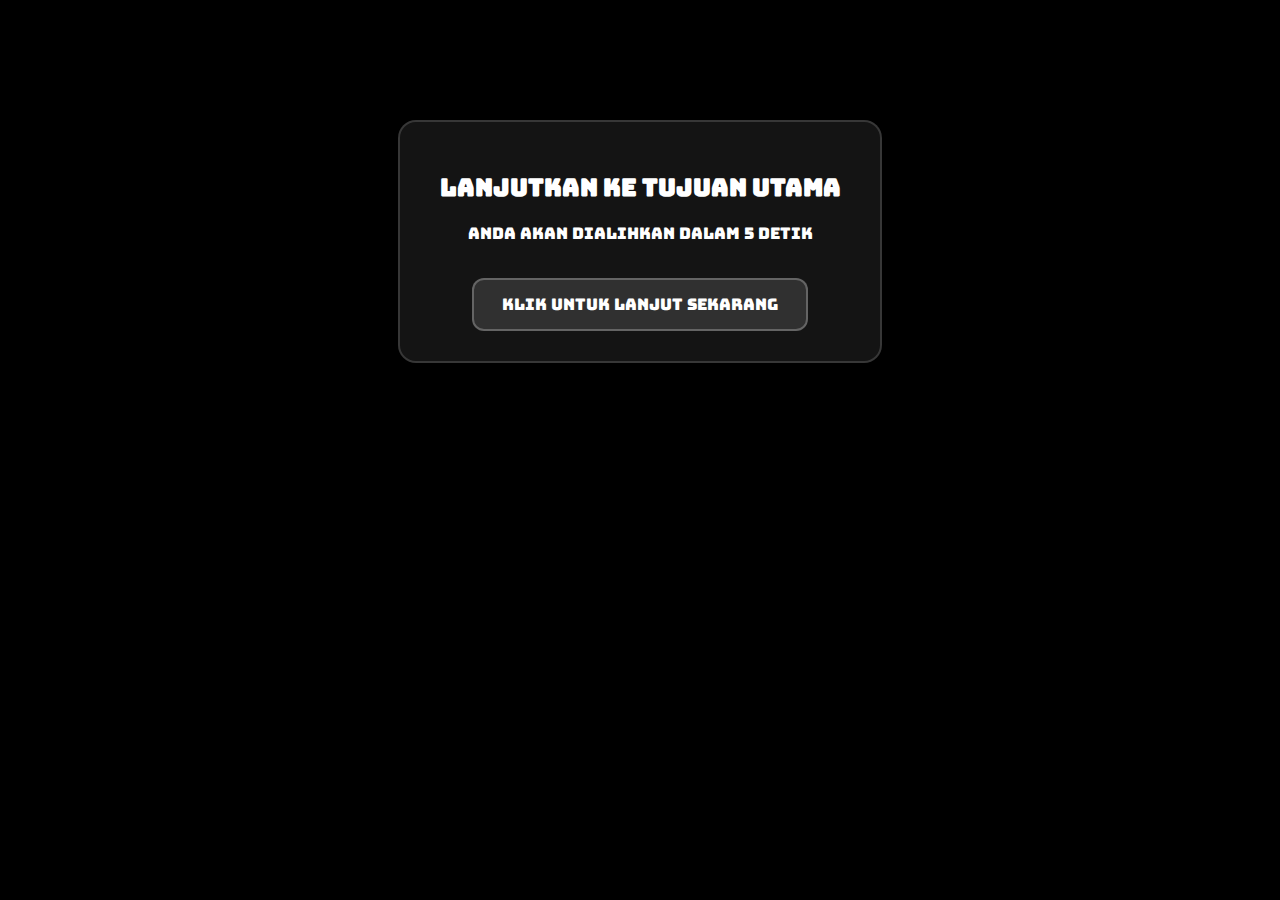
<file: redirect/index.html>
<!DOCTYPE html>
<html lang="id">
<head>
<meta charset="UTF-8">
<meta name="viewport" content="width=device-width, initial-scale=1.0">
<title>Mengalihkan...</title>

<link href="https://fonts.googleapis.com/css2?family=Bungee&display=swap" rel="stylesheet">

<style>
    body {
        margin: 0;
        background: #000000;
        font-family: 'Bungee', sans-serif;
        color: #fff;
        text-align: center;
        padding-top: 120px;
    }
    .box {
        background: rgba(255, 255, 255, 0.08);
        padding: 30px;
        width: 90%;
        max-width: 420px;
        margin: auto;
        border-radius: 18px;
        border: 2px solid rgba(255, 255, 255, 0.15);
    }
    .btn {
        display: inline-block;
        background: rgba(255, 255, 255, 0.12);
        padding: 14px 28px;
        margin-top: 18px;
        color: white;
        text-decoration: none;
        border-radius: 12px;
        border: 2px solid rgba(255, 255, 255, 0.25);
        transition: 0.2s;
    }
    .btn:hover {
        background: rgba(255, 255, 255, 0.22);
        transform: scale(1.05);
    }
</style>

<script>
    const params = new URLSearchParams(window.location.search);
    const targetURL = params.get("u") || "https://cdn.faanrky.my.id"; 
    let timer = Number(params.get("t")) || 5;

    if (timer < 1) timer = 1;

    function countdown() {
        document.getElementById("counter").textContent = timer;

        if (timer <= 0) {
            window.location.href = targetURL;
        } else {
            timer--;
            setTimeout(countdown, 1000);
        }
    }

    window.onload = () => {
        document.getElementById("btn").href = targetURL;
        countdown();
    };
</script>

</head>
<body>

<div class="box">
    <h2>Lanjutkan ke tujuan utama</h2>
    <p>Anda akan dialihkan dalam <span id="counter"></span> detik</p>

    <a id="btn" class="btn" href="#">Klik untuk lanjut sekarang</a>
</div>

</body>
</html>
</file>
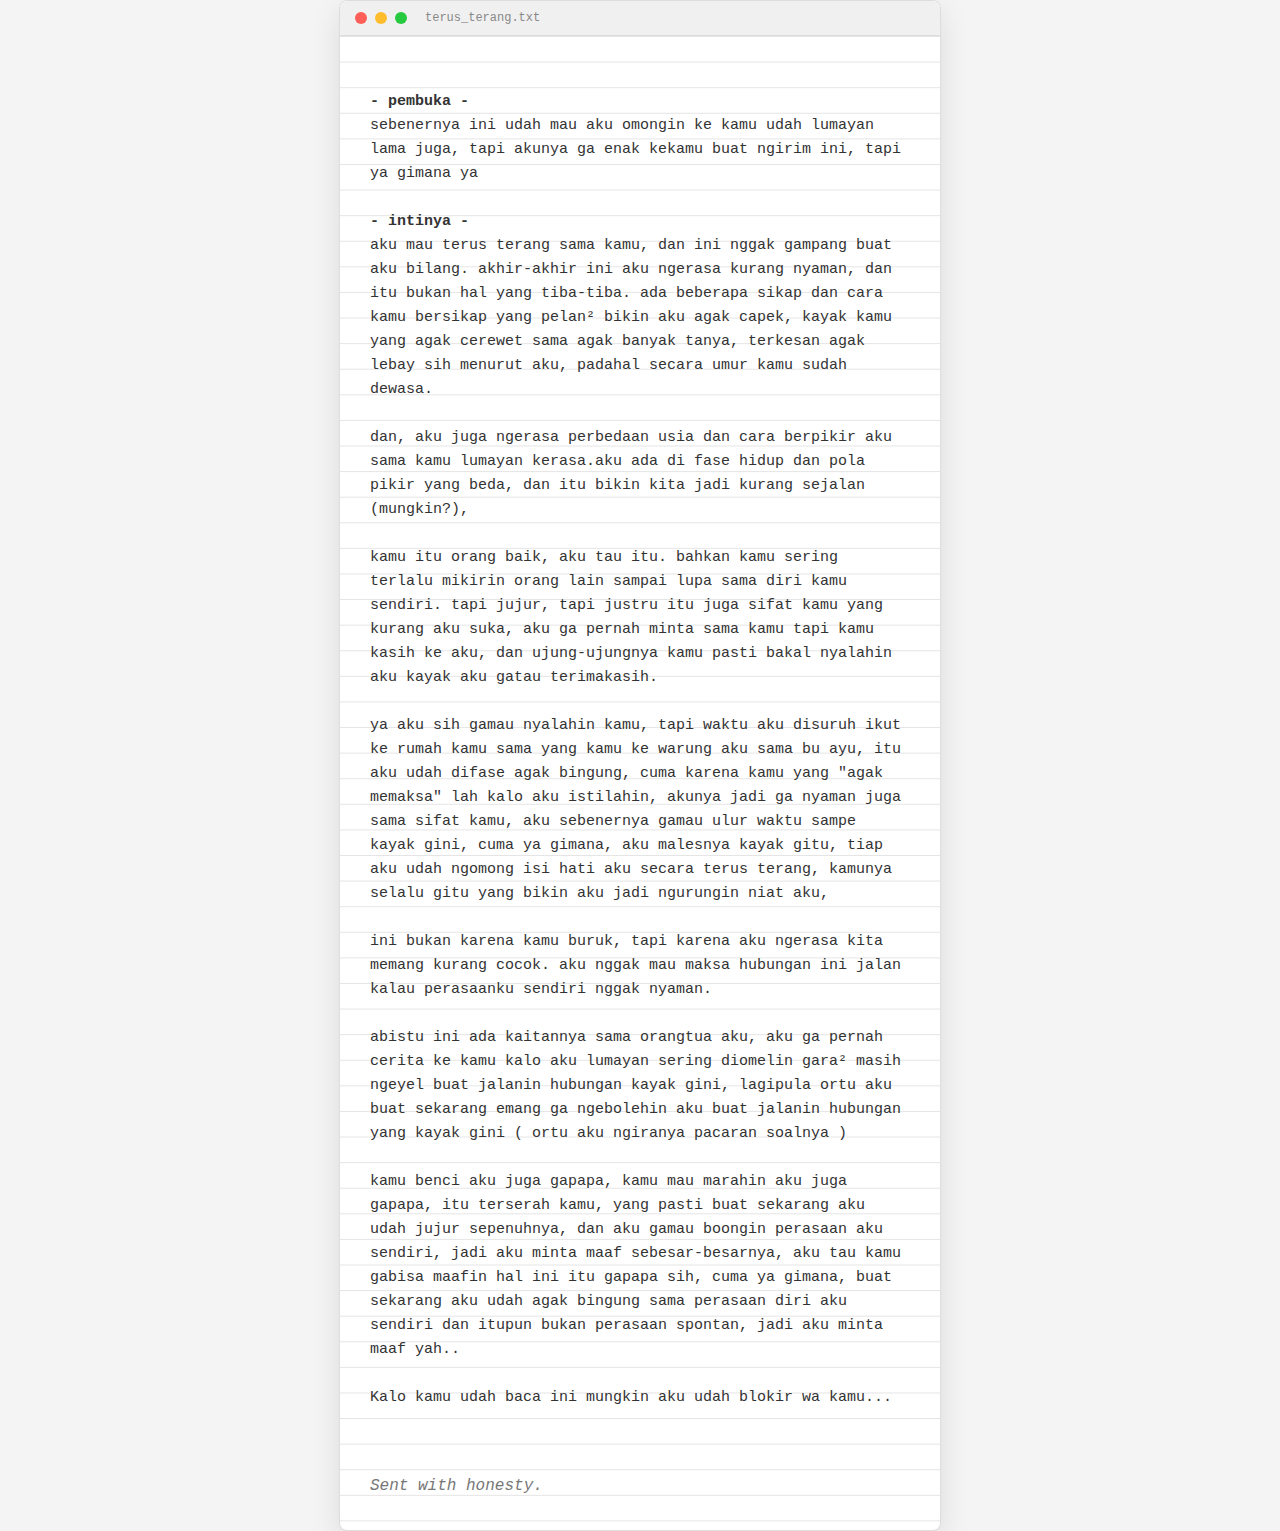
<file: yah/index.html>
<!DOCTYPE html>
<html lang="id">
<head>
    <meta charset="UTF-8">
    <meta name="viewport" content="width=device-width, initial-scale=1.0">
    <title>Untuk Kamu</title>
    <style>
        body {
            background-color: #f4f4f4;
            display: flex;
            justify-content: center;
            align-items: center;
            min-height: 100vh;
            margin: 0;
            font-family: 'Courier New', Courier, monospace;
        }

        .notepad {
            width: 90%;
            max-width: 600px;
            background-color: #fff;
            box-shadow: 0 10px 30px rgba(0,0,0,0.1);
            border-radius: 8px;
            overflow: hidden;
            border: 1px solid #ddd;
        }

        .notepad-header {
            background-color: #f0f0f0;
            padding: 10px 15px;
            border-bottom: 1px solid #ddd;
            display: flex;
            align-items: center;
            gap: 8px;
        }

        .dot {
            width: 12px;
            height: 12px;
            border-radius: 50%;
        }

        .red { background-color: #ff5f56; }
        .yellow { background-color: #ffbd2e; }
        .green { background-color: #27c93f; }

        .notepad-content {
            padding: 30px;
            line-height: 1.6;
            color: #333;
            background-image: linear-gradient(#e5e5e5 1px, transparent 1px);
            background-size: 100% 1.6em;
            position: relative;
        }

        .text-body {
            margin: 0;
            white-space: pre-wrap; /* Menjaga spasi dan baris baru */
            font-size: 15px;
        }

        .signature {
            margin-top: 40px;
            font-style: italic;
            color: #777;
        }

        /* Responsive adjustment */
        @media (max-width: 480px) {
            .notepad-content {
                padding: 20px;
                font-size: 14px;
            }
        }
    </style>
</head>
<body>

<div class="notepad">
    <div class="notepad-header">
        <div class="dot red"></div>
        <div class="dot yellow"></div>
        <div class="dot green"></div>
        <span style="margin-left: 10px; font-size: 12px; color: #888;">terus_terang.txt</span>
    </div>
    <div class="notepad-content">
        <div class="text-body">
<b>- pembuka -</b>
sebenernya ini udah mau aku omongin ke kamu udah lumayan lama juga, tapi akunya ga enak kekamu buat ngirim ini, tapi ya gimana ya

<b>- intinya -</b>
aku mau terus terang sama kamu, dan ini nggak gampang buat aku bilang. akhir-akhir ini aku ngerasa kurang nyaman, dan itu bukan hal yang tiba-tiba. ada beberapa sikap dan cara kamu bersikap yang pelan² bikin aku agak capek, kayak kamu yang agak cerewet sama agak banyak tanya, terkesan agak lebay sih menurut aku, padahal secara umur kamu sudah dewasa.

dan, aku juga ngerasa perbedaan usia dan cara berpikir aku sama kamu lumayan kerasa.aku ada di fase hidup dan pola pikir yang beda, dan itu bikin kita jadi kurang sejalan (mungkin?),

kamu itu orang baik, aku tau itu. bahkan kamu sering terlalu mikirin orang lain sampai lupa sama diri kamu sendiri. tapi jujur, tapi justru itu juga sifat kamu yang kurang aku suka, aku ga pernah minta sama kamu tapi kamu kasih ke aku, dan ujung-ujungnya kamu pasti bakal nyalahin aku kayak aku gatau terimakasih.

ya aku sih gamau nyalahin kamu, tapi waktu aku disuruh ikut ke rumah kamu sama yang kamu ke warung aku sama bu ayu, itu aku udah difase agak bingung, cuma karena kamu yang "agak memaksa" lah kalo aku istilahin, akunya jadi ga nyaman juga sama sifat kamu, aku sebenernya gamau ulur waktu sampe kayak gini, cuma ya gimana, aku malesnya kayak gitu, tiap aku udah ngomong isi hati aku secara terus terang, kamunya selalu gitu yang bikin aku jadi ngurungin niat aku,

ini bukan karena kamu buruk, tapi karena aku ngerasa kita memang kurang cocok. aku nggak mau maksa hubungan ini jalan kalau perasaanku sendiri nggak nyaman.

abistu ini ada kaitannya sama orangtua aku, aku ga pernah cerita ke kamu kalo aku lumayan sering diomelin gara² masih ngeyel buat jalanin hubungan kayak gini, lagipula ortu aku buat sekarang emang ga ngebolehin aku buat jalanin hubungan yang kayak gini ( ortu aku ngiranya pacaran soalnya )

kamu benci aku juga gapapa, kamu mau marahin aku juga gapapa, itu terserah kamu, yang pasti buat sekarang aku udah jujur sepenuhnya, dan aku gamau boongin perasaan aku sendiri, jadi aku minta maaf sebesar-besarnya, aku tau kamu gabisa maafin hal ini itu gapapa sih, cuma ya gimana, buat sekarang aku udah agak bingung sama perasaan diri aku sendiri dan itupun bukan perasaan spontan, jadi aku minta maaf yah..

Kalo kamu udah baca ini mungkin aku udah blokir wa kamu...
        </div>
        <div class="signature">
            Sent with honesty.
        </div>
    </div>
</div>

</body>
  </html>
</file>
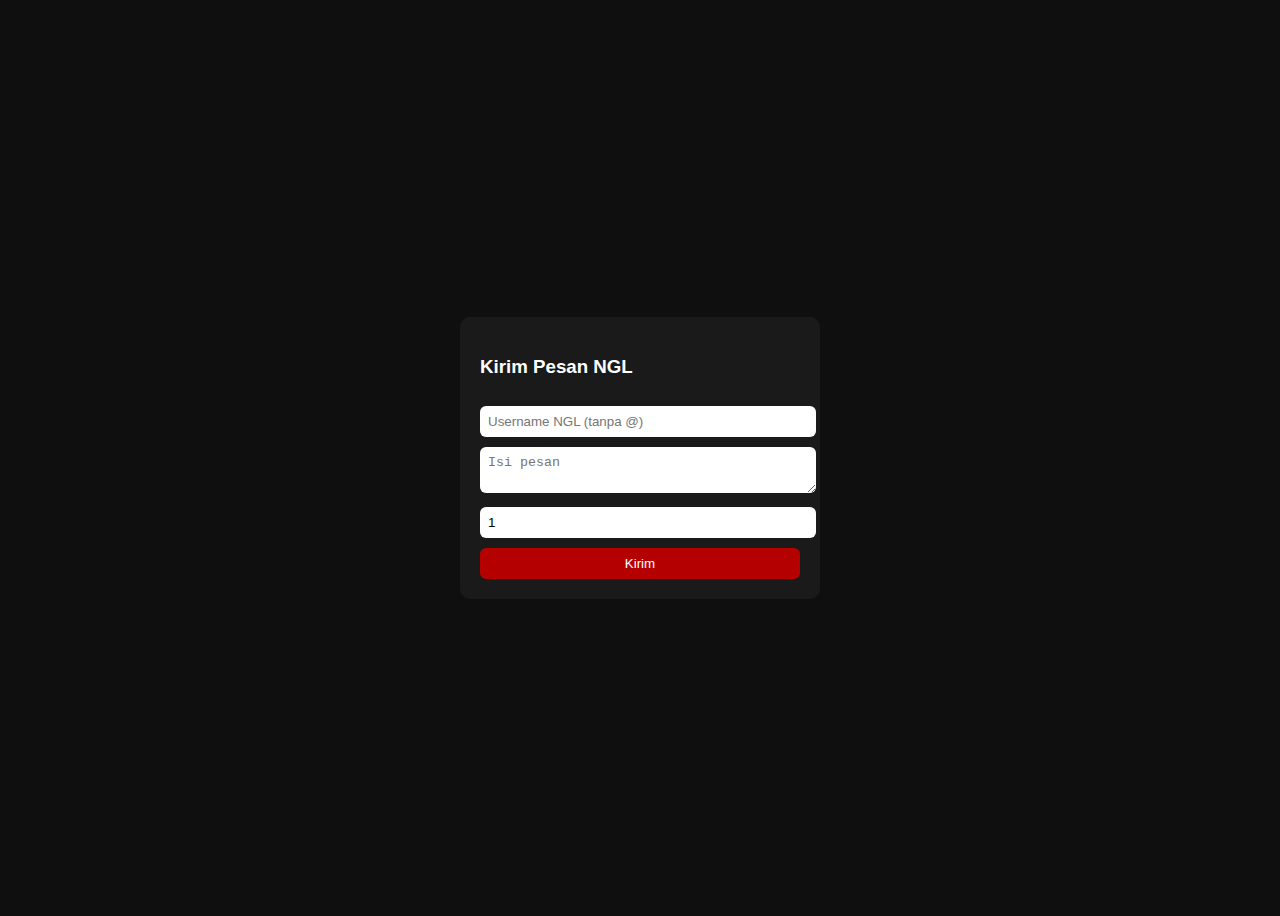
<file: redirect/ngl/index.html>
<!DOCTYPE html>
<html lang="id">
<head>
  <meta charset="UTF-8">
  <title>NGL Sender</title>
  <style>
    body {
      background: #0f0f0f;
      color: #fff;
      font-family: Arial, sans-serif;
      display: flex;
      justify-content: center;
      align-items: center;
      height: 100vh;
    }
    .box {
      background: #1a1a1a;
      padding: 20px;
      border-radius: 10px;
      width: 320px;
    }
    input, textarea, button {
      width: 100%;
      margin-top: 10px;
      padding: 8px;
      border-radius: 6px;
      border: none;
    }
    button {
      background: #b50000;
      color: white;
      cursor: pointer;
    }
    button:hover {
      background: #d10000;
    }
    small {
      color: #aaa;
    }
  </style>
</head>
<body>

<div class="box">
  <h3>Kirim Pesan NGL</h3>

  <input type="text" id="username" placeholder="Username NGL (tanpa @)">
  <textarea id="message" placeholder="Isi pesan"></textarea>
  <input type="number" id="count" placeholder="Jumlah kirim" value="1" min="1">

  <button onclick="sendNGL()">Kirim</button>
  <small id="status"></small>
</div>

<script>
async function sendNGL() {
  const username = document.getElementById("username").value.trim();
  const message  = document.getElementById("message").value.trim();
  const count    = parseInt(document.getElementById("count").value);

  if (!username || !message || count < 1) {
    alert("Lengkapi semua field!");
    return;
  }

  document.getElementById("status").innerText = "Mengirim...";

  for (let i = 1; i <= count; i++) {
    try {
      await fetch("https://ngl.link/api/submit", {
        method: "POST",
        headers: {
          "Content-Type": "application/json"
        },
        body: JSON.stringify({
          username: username,
          question: message,
          deviceId: crypto.randomUUID(),
          gameSlug: "",
          referrer: ""
        })
      });

      document.getElementById("status").innerText =
        `Terkirim ${i}/${count}`;

      // delay biar ga langsung keblok
      await new Promise(r => setTimeout(r, 800));

    } catch (err) {
      document.getElementById("status").innerText =
        "Gagal di pengiriman ke-" + i;
      break;
    }
  }
}
</script>

</body>
</html>
</file>
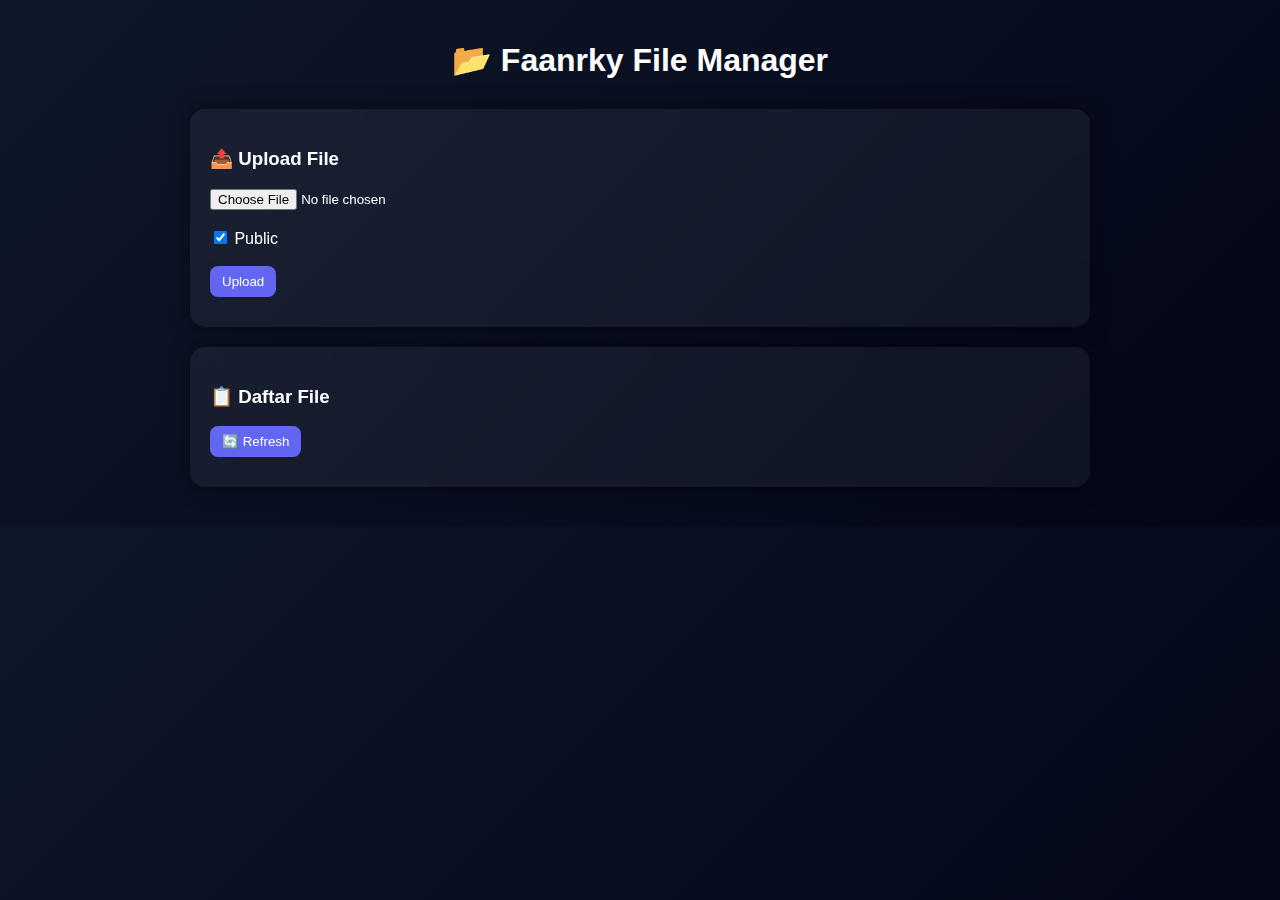
<file: redirect/dongtub.html>
<!DOCTYPE html>
<html lang="id">
<head>
<meta charset="UTF-8">
<title>Faanrky File Manager</title>
<meta name="viewport" content="width=device-width, initial-scale=1.0">

<style>
body {
  margin: 0;
  font-family: 'Segoe UI', sans-serif;
  background: linear-gradient(135deg, #0f172a, #020617);
  color: white;
}

.container {
  max-width: 900px;
  margin: auto;
  padding: 20px;
}

h1 {
  text-align: center;
  margin-bottom: 30px;
}

.card {
  background: rgba(255,255,255,0.05);
  backdrop-filter: blur(10px);
  padding: 20px;
  border-radius: 15px;
  margin-bottom: 20px;
  box-shadow: 0 0 20px rgba(0,0,0,0.5);
}

button {
  background: #6366f1;
  border: none;
  color: white;
  padding: 8px 12px;
  border-radius: 8px;
  cursor: pointer;
}

button:hover {
  background: #4f46e5;
}

.file {
  border-bottom: 1px solid rgba(255,255,255,0.1);
  padding: 10px 0;
}

.actions button {
  margin-right: 5px;
}

.status {
  margin-top: 10px;
  font-size: 14px;
  color: #38bdf8;
}

.error {
  color: #f87171;
}
</style>
</head>

<body>
<div class="container">

<h1>📂 Faanrky File Manager</h1>

<div class="card">
  <h3>📤 Upload File</h3>
  <input type="file" id="fileInput"><br><br>

  <label>
    <input type="checkbox" id="isPublic" checked> Public
  </label><br><br>

  <button onclick="upload()">Upload</button>
  <div class="status" id="uploadStatus"></div>
</div>

<div class="card">
  <h3>📋 Daftar File</h3>
  <button onclick="loadFiles()">🔄 Refresh</button>
  <div id="fileList"></div>
  <div class="status" id="listStatus"></div>
</div>

</div>

<script>
const API_KEY = "dtdb_4f57d86f08947f0e95d63adc43fd4425c1644e379cf88869c6dbde53f10ae6c5";
  
function setStatus(id, text, isError=false) {
  const el = document.getElementById(id);
  el.innerText = text;
  el.className = "status " + (isError ? "error" : "");
}

function upload() {
  const fileInput = document.getElementById("fileInput");
  const isPublic = document.getElementById("isPublic").checked;

  if (!fileInput.files[0]) {
    return setStatus("uploadStatus", "Pilih file dulu!", true);
  }

  const form = new FormData();
  form.append("file", fileInput.files[0]);
  form.append("public", isPublic ? "true" : "false");

  setStatus("uploadStatus", "Uploading...");

  fetch("https://dongtube.my.id/api/upload", {
    method: "POST",
    headers: { "X-API-Key": API_KEY },
    body: form
  })
  .then(res => res.json())
  .then(data => {
    setStatus("uploadStatus", "✅ Upload berhasil!");
    loadFiles();
    console.log(data);
  })
  .catch(err => {
    setStatus("uploadStatus", "❌ Upload gagal", true);
    console.error(err);
  });
}

function loadFiles() {
  setStatus("listStatus", "Loading...");

  fetch("https://dongtube.my.id/api/files", {
    headers: { "X-API-Key": API_KEY }
  })
  .then(res => res.json())
  .then(files => {
    const list = document.getElementById("fileList");
    list.innerHTML = "";

    if (!Array.isArray(files)) {
      setStatus("listStatus", "❌ Response bukan array", true);
      console.log(files);
      return;
    }

    if (files.length === 0) {
      setStatus("listStatus", "Belum ada file");
      return;
    }

    files.forEach(file => {
      const div = document.createElement("div");
      div.className = "file";

      div.innerHTML = `
        <b>${file.name || "No Name"}</b><br>
        ID: ${file.id}<br>
        <div class="actions">
          <button onclick="copyLink('${file.url}')">🔗 Copy</button>
          <button onclick="deleteFile('${file.id}')">🗑️ Delete</button>
        </div>
      `;

      list.appendChild(div);
    });

    setStatus("listStatus", "✅ Loaded");
  })
  .catch(err => {
    setStatus("listStatus", "❌ Gagal load list", true);
    console.error(err);
  });
}

function
</file>
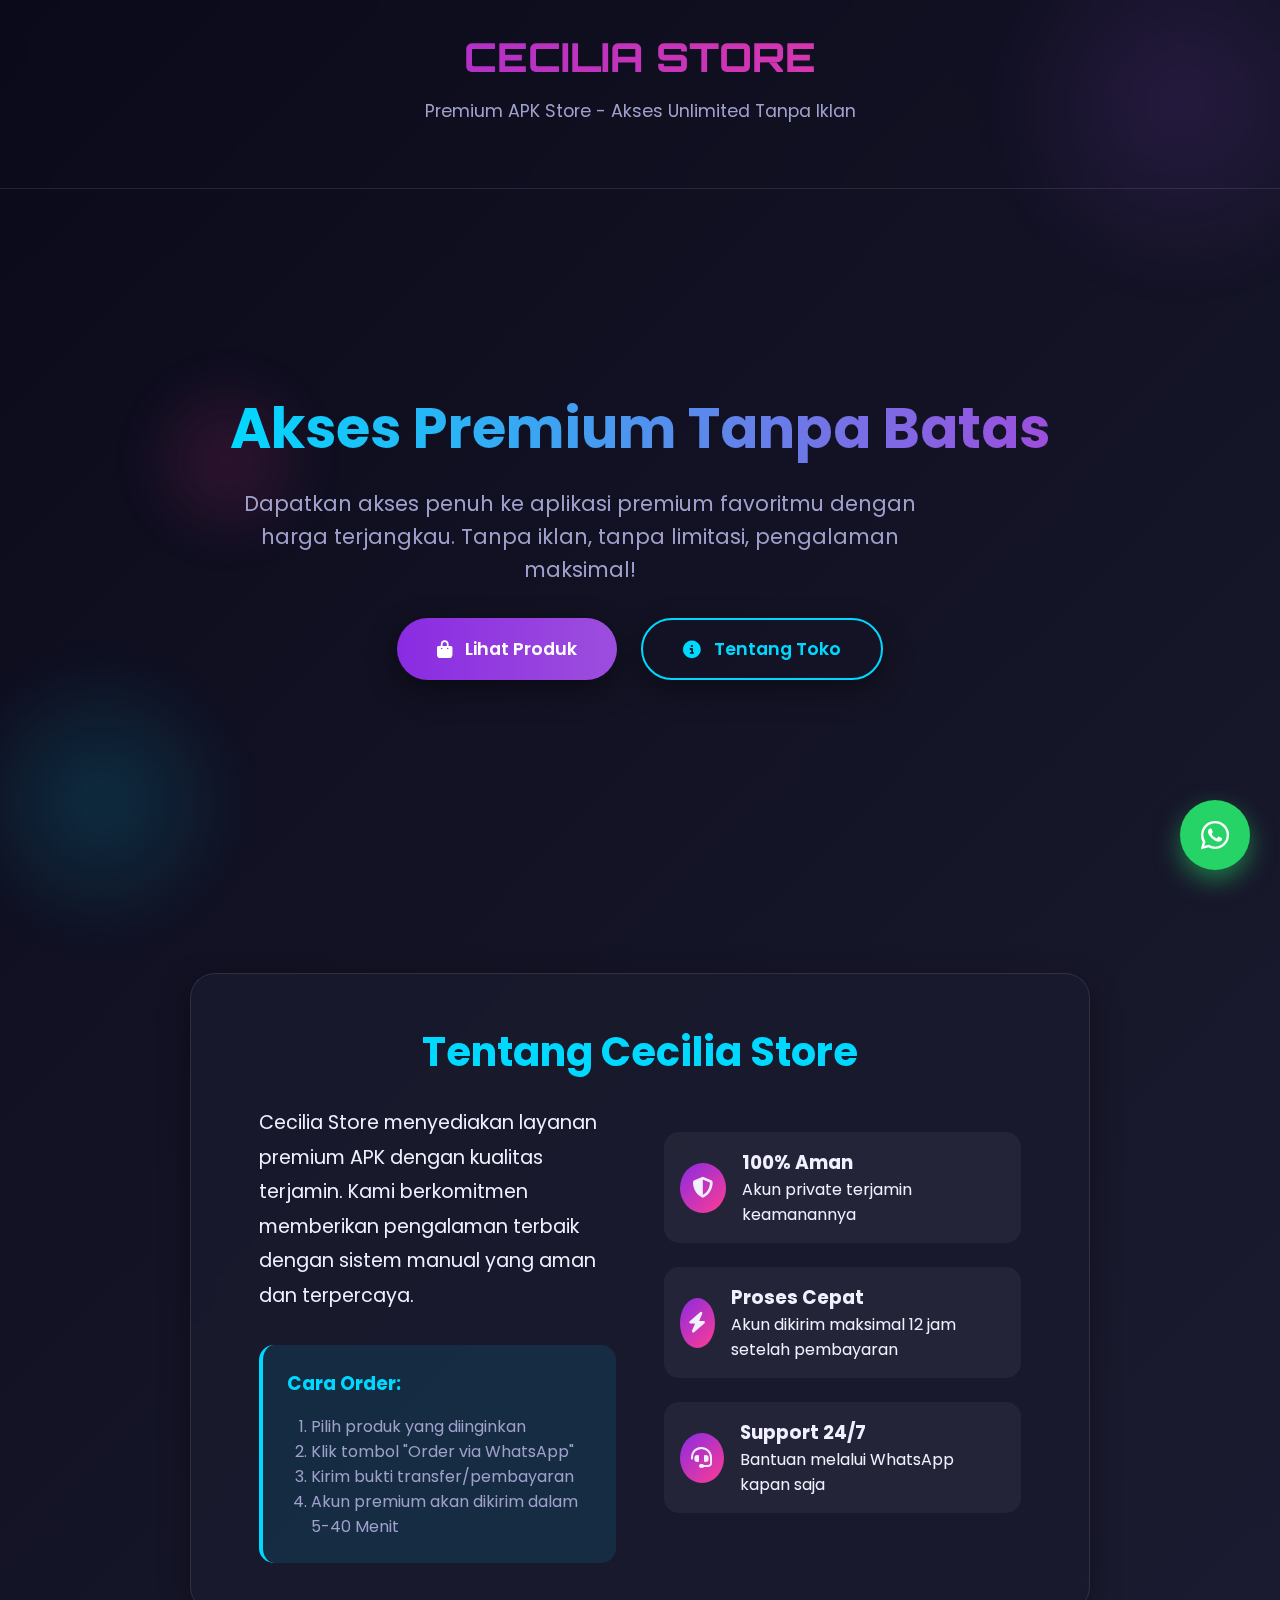
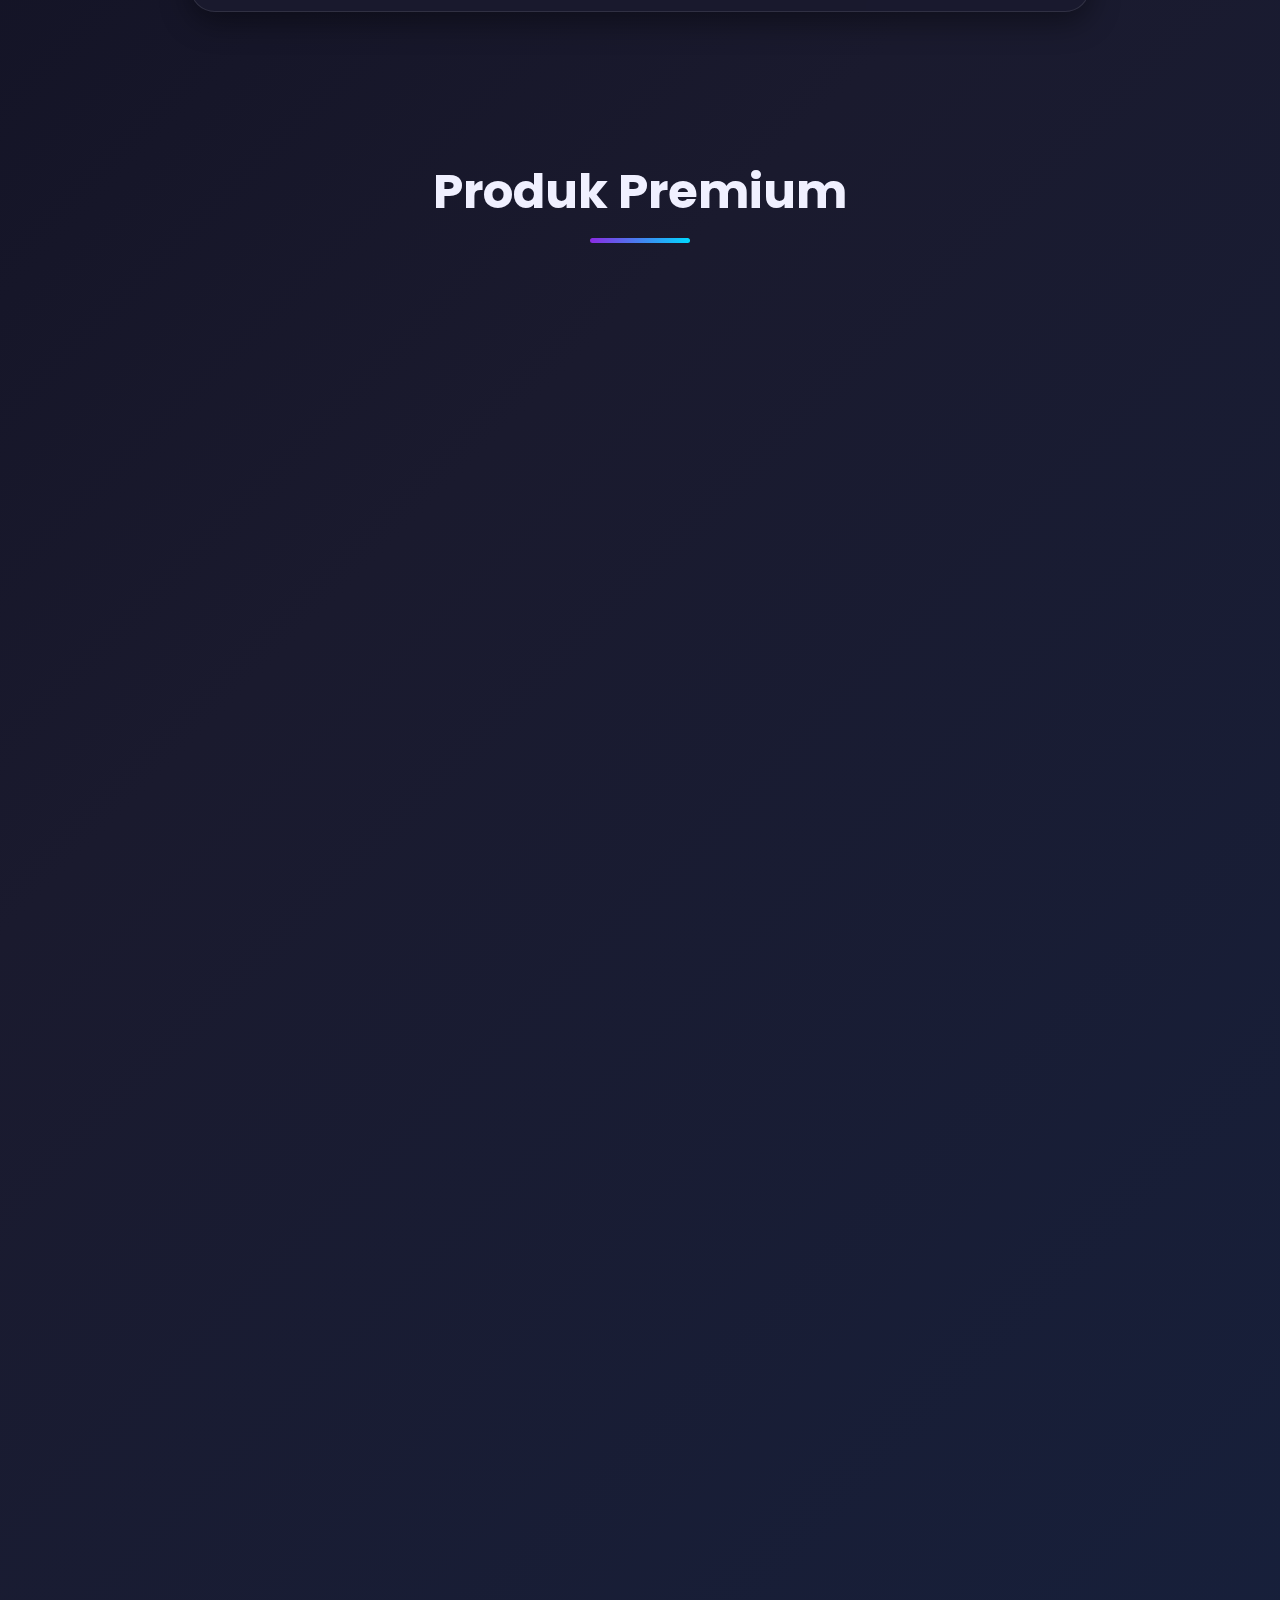
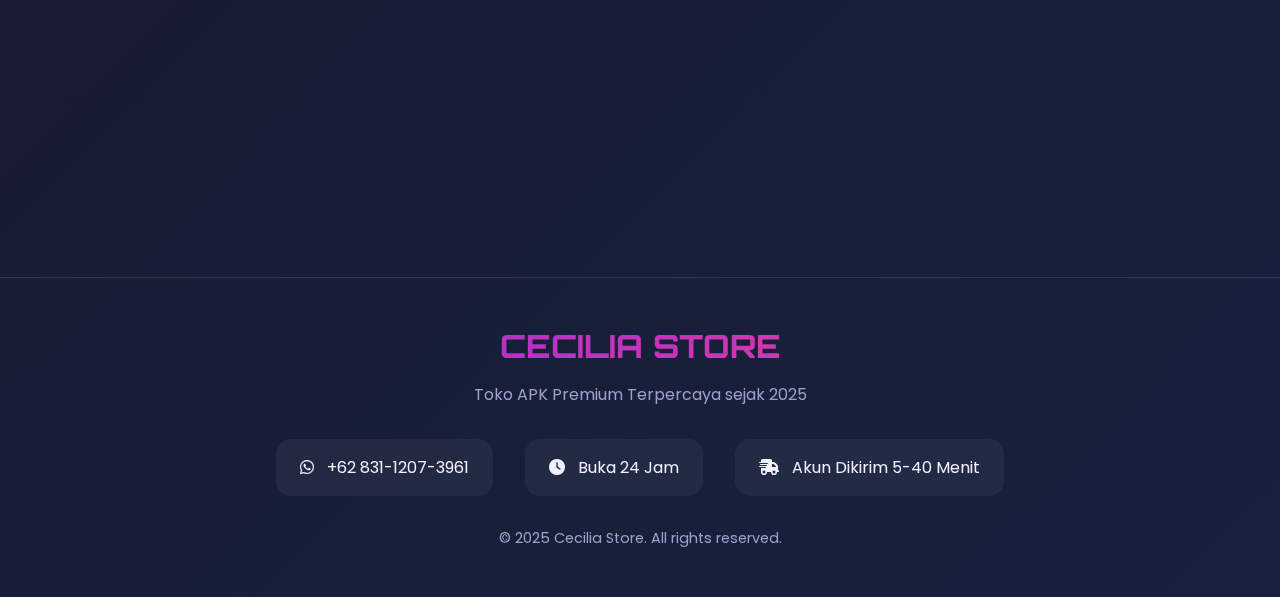
<file: redirect/file.html>
<!DOCTYPE html>
<html lang="id">
<head>
    <meta charset="UTF-8">
    <meta name="viewport" content="width=device-width, initial-scale=1.0">
    <title>Cecilia Store - APK Premium Terlengkap</title>
    <link rel="stylesheet" href="https://cdnjs.cloudflare.com/ajax/libs/font-awesome/6.4.0/css/all.min.css">
    <link href="https://fonts.googleapis.com/css2?family=Poppins:wght@300;400;500;600;700;800&family=Orbitron:wght@400;700&display=swap" rel="stylesheet">
    <style>
        :root {
            --primary: #8a2be2;
            --primary-light: #9d4edd;
            --secondary: #00d9ff;
            --accent: #ff3c94;
            --dark: #0a0a1a;
            --dark-light: #1a1a2e;
            --card-bg: rgba(26, 26, 46, 0.85);
            --text: #f0f0ff;
            --text-muted: #a0a0cc;
            --shadow: 0 10px 30px rgba(0, 0, 0, 0.4);
            --glow: 0 0 20px rgba(138, 43, 226, 0.5);
            --float-anim: float 6s ease-in-out infinite;
        }
        
        * {
            margin: 0;
            padding: 0;
            box-sizing: border-box;
        }
        
        html {
            scroll-behavior: smooth;
        }
        
        body {
            background: linear-gradient(135deg, #0a0a1a 0%, #1a1a2e 50%, #16213e 100%);
            color: var(--text);
            font-family: 'Poppins', sans-serif;
            min-height: 100vh;
            overflow-x: hidden;
        }
        
        /* Floating Background Elements */
        .floating-elements {
            position: fixed;
            width: 100%;
            height: 100%;
            z-index: -1;
            pointer-events: none;
        }
        
        .float-circle {
            position: absolute;
            border-radius: 50%;
            background: radial-gradient(circle, var(--primary-light) 0%, transparent 70%);
            opacity: 0.15;
            filter: blur(20px);
        }
        
        .circle-1 {
            width: 400px;
            height: 400px;
            top: -100px;
            right: -100px;
            animation: var(--float-anim);
        }
        
        .circle-2 {
            width: 300px;
            height: 300px;
            bottom: -50px;
            left: -50px;
            background: radial-gradient(circle, var(--secondary) 0%, transparent 70%);
            animation: var(--float-anim) 4s ease-in-out infinite reverse;
        }
        
        .circle-3 {
            width: 200px;
            height: 200px;
            top: 40%;
            left: 10%;
            background: radial-gradient(circle, var(--accent) 0%, transparent 70%);
            animation: var(--float-anim) 5s ease-in-out infinite alternate;
        }
        
        @keyframes float {
            0%, 100% { transform: translateY(0) translateX(0); }
            50% { transform: translateY(-30px) translateX(20px); }
        }
        
        /* Container */
        .container {
            max-width: 1200px;
            margin: 0 auto;
            padding: 0 20px;
        }
        
        /* Header */
        header {
            padding: 2rem 0;
            backdrop-filter: blur(10px);
            position: sticky;
            top: 0;
            z-index: 100;
            border-bottom: 1px solid rgba(255, 255, 255, 0.1);
        }
        
        .logo {
            font-family: 'Orbitron', sans-serif;
            font-size: 2.5rem;
            font-weight: 800;
            background: linear-gradient(90deg, var(--primary), var(--accent));
            -webkit-background-clip: text;
            background-clip: text;
            color: transparent;
            text-align: center;
            margin-bottom: 1rem;
        }
        
        .logo-subtitle {
            text-align: center;
            color: var(--text-muted);
            font-size: 1.1rem;
            margin-bottom: 2rem;
        }
        
        /* Hero Section */
        .hero {
            min-height: 80vh;
            display: flex;
            flex-direction: column;
            justify-content: center;
            align-items: center;
            text-align: center;
            padding: 3rem 0;
        }
        
        .hero h1 {
            font-size: 3.5rem;
            margin-bottom: 1rem;
            background: linear-gradient(90deg, var(--secondary), var(--primary-light));
            -webkit-background-clip: text;
            background-clip: text;
            color: transparent;
        }
        
        .hero p {
            font-size: 1.3rem;
            max-width: 700px;
            margin-bottom: 2rem;
            color: var(--text-muted);
            line-height: 1.6;
        }
        
        /* Buttons */
        .cta-buttons {
            display: flex;
            gap: 1.5rem;
            margin: 2rem 0;
            flex-wrap: wrap;
            justify-content: center;
        }
        
        .btn {
            padding: 1rem 2.5rem;
            border-radius: 50px;
            text-decoration: none;
            font-weight: 600;
            font-size: 1.1rem;
            transition: all 0.3s ease;
            display: inline-flex;
            align-items: center;
            gap: 0.8rem;
            box-shadow: var(--shadow);
        }
        
        .btn-primary {
            background: linear-gradient(90deg, var(--primary), var(--primary-light));
            color: white;
            border: none;
        }
        
        .btn-primary:hover {
            transform: translateY(-5px);
            box-shadow: 0 15px 35px rgba(138, 43, 226, 0.4);
        }
        
        .btn-secondary {
            background: transparent;
            color: var(--secondary);
            border: 2px solid var(--secondary);
        }
        
        .btn-secondary:hover {
            background: rgba(0, 217, 255, 0.1);
            transform: translateY(-5px);
        }
        
        /* About Section */
        .about {
            background: var(--card-bg);
            backdrop-filter: blur(10px);
            border-radius: 25px;
            padding: 3rem;
            margin: 4rem auto;
            max-width: 900px;
            border: 1px solid rgba(255, 255, 255, 0.1);
            box-shadow: var(--shadow);
        }
        
        .about h2 {
            font-size: 2.5rem;
            margin-bottom: 1.5rem;
            color: var(--secondary);
            text-align: center;
        }
        
        .about-content {
            display: flex;
            align-items: center;
            gap: 3rem;
            flex-wrap: wrap;
        }
        
        .about-text {
            flex: 1;
            min-width: 300px;
        }
        
        .features {
            flex: 1;
            min-width: 300px;
        }
        
        .feature-item {
            display: flex;
            align-items: center;
            gap: 1rem;
            margin-bottom: 1.5rem;
            padding: 1rem;
            background: rgba(255, 255, 255, 0.05);
            border-radius: 15px;
            transition: transform 0.3s;
        }
        
        .feature-item:hover {
            transform: translateX(10px);
            background: rgba(255, 255, 255, 0.08);
        }
        
        .feature-icon {
            width: 50px;
            height: 50px;
            border-radius: 50%;
            background: linear-gradient(135deg, var(--primary), var(--accent));
            display: flex;
            align-items: center;
            justify-content: center;
            font-size: 1.3rem;
        }
        
        /* Products Section */
        .products {
            padding: 5rem 0;
        }
        
        .section-title {
            font-size: 3rem;
            text-align: center;
            margin-bottom: 3rem;
            position: relative;
        }
        
        .section-title::after {
            content: '';
            display: block;
            width: 100px;
            height: 5px;
            background: linear-gradient(90deg, var(--primary), var(--secondary));
            margin: 10px auto;
            border-radius: 5px;
        }
        
        .product-grid {
            display: grid;
            grid-template-columns: repeat(auto-fill, minmax(350px, 1fr));
            gap: 2.5rem;
            margin-top: 3rem;
        }
        
        .product-card {
            background: var(--card-bg);
            backdrop-filter: blur(10px);
            border-radius: 20px;
            padding: 2.5rem 2rem;
            border: 1px solid rgba(255, 255, 255, 0.1);
            box-shadow: var(--shadow);
            transition: all 0.4s ease;
            position: relative;
            overflow: hidden;
        }
        
        .product-card:hover {
            transform: translateY(-15px);
            box-shadow: 0 25px 50px rgba(0, 0, 0, 0.5);
            border-color: var(--primary);
        }
        
        .product-card::before {
            content: '';
            position: absolute;
            top: 0;
            left: 0;
            width: 100%;
            height: 5px;
            background: linear-gradient(90deg, var(--primary), var(--secondary));
        }
        
        .product-icon {
            font-size: 3rem;
            margin-bottom: 1.5rem;
            color: var(--secondary);
        }
        
        .product-title {
            font-size: 1.8rem;
            margin-bottom: 1rem;
            color: var(--text);
        }
        
        .product-price {
            font-size: 2.5rem;
            font-weight: 800;
            margin: 1.5rem 0;
            color: var(--accent);
        }
        
        .price-period {
            font-size: 1rem;
            color: var(--text-muted);
            font-weight: normal;
        }
        
        .price-list {
            list-style: none;
            margin: 1.5rem 0;
        }
        
        .price-list li {
            padding: 0.8rem 0;
            border-bottom: 1px dashed rgba(255, 255, 255, 0.1);
            display: flex;
            justify-content: space-between;
        }
        
        .price-list li:last-child {
            border-bottom: none;
        }
        
        .price-item {
            color: var(--text-muted);
        }
        
        .price-value {
            color: var(--accent);
            font-weight: 600;
        }
        
        .note {
            font-size: 0.9rem;
            color: var(--text-muted);
            margin-top: 1rem;
            padding: 1rem;
            background: rgba(255, 60, 148, 0.1);
            border-radius: 10px;
            border-left: 4px solid var(--accent);
        }
        
        /* WhatsApp Button */
        .whatsapp-btn {
            position: fixed;
            bottom: 30px;
            right: 30px;
            background: #25D366;
            color: white;
            width: 70px;
            height: 70px;
            border-radius: 50%;
            display: flex;
            align-items: center;
            justify-content: center;
            font-size: 2rem;
            box-shadow: 0 10px 25px rgba(37, 211, 102, 0.5);
            z-index: 1000;
            transition: all 0.3s;
            text-decoration: none;
        }
        
        .whatsapp-btn:hover {
            transform: scale(1.1);
            box-shadow: 0 15px 35px rgba(37, 211, 102, 0.7);
        }
        
        /* Footer */
        footer {
            text-align: center;
            padding: 3rem 0;
            margin-top: 5rem;
            border-top: 1px solid rgba(255, 255, 255, 0.1);
        }
        
        .contact-info {
            display: flex;
            justify-content: center;
            gap: 2rem;
            flex-wrap: wrap;
            margin: 2rem 0;
        }
        
        .contact-item {
            display: flex;
            align-items: center;
            gap: 0.8rem;
            padding: 1rem 1.5rem;
            background: rgba(255, 255, 255, 0.05);
            border-radius: 15px;
        }
        
        /* Responsive */
        @media (max-width: 768px) {
            .hero h1 {
                font-size: 2.5rem;
            }
            
            .product-grid {
                grid-template-columns: 1fr;
            }
            
            .cta-buttons {
                flex-direction: column;
                align-items: center;
            }
            
            .btn {
                width: 100%;
                justify-content: center;
            }
        }
    </style>
</head>
<body>
    <!-- Floating Background -->
    <div class="floating-elements">
        <div class="float-circle circle-1"></div>
        <div class="float-circle circle-2"></div>
        <div class="float-circle circle-3"></div>
    </div>
    
    <!-- Header -->
    <header>
        <div class="container">
            <div class="logo">CECILIA STORE</div>
            <div class="logo-subtitle">Premium APK Store - Akses Unlimited Tanpa Iklan</div>
        </div>
    </header>
    
    <!-- Hero Section -->
    <section class="hero">
        <div class="container">
            <h1>Akses Premium Tanpa Batas</h1>
            <p>Dapatkan akses penuh ke aplikasi premium favoritmu dengan harga terjangkau. Tanpa iklan, tanpa limitasi, pengalaman maksimal!</p>
            
            <div class="cta-buttons">
                <a href="#products" class="btn btn-primary">
                    <i class="fas fa-shopping-bag"></i> Lihat Produk
                </a>
                <a href="#about" class="btn btn-secondary">
                    <i class="fas fa-info-circle"></i> Tentang Toko
                </a>
            </div>
        </div>
    </section>
    
    <!-- About Section -->
    <section id="about" class="about">
        <div class="container">
            <h2>Tentang Cecilia Store</h2>
            <div class="about-content">
                <div class="about-text">
                    <p style="font-size: 1.2rem; line-height: 1.8; margin-bottom: 2rem;">
                        Cecilia Store menyediakan layanan premium APK dengan kualitas terjamin. Kami berkomitmen memberikan pengalaman terbaik dengan sistem manual yang aman dan terpercaya.
                    </p>
                    <div style="background: rgba(0, 217, 255, 0.1); padding: 1.5rem; border-radius: 15px; border-left: 4px solid var(--secondary);">
                        <h3 style="color: var(--secondary); margin-bottom: 1rem;">Cara Order:</h3>
                        <ol style="padding-left: 1.5rem; color: var(--text-muted);">
                            <li>Pilih produk yang diinginkan</li>
                            <li>Klik tombol "Order via WhatsApp"</li>
                            <li>Kirim bukti transfer/pembayaran</li>
                            <li>Akun premium akan dikirim dalam 5-40 Menit</li>
                        </ol>
                    </div>
                </div>
                
                <div class="features">
                    <div class="feature-item">
                        <div class="feature-icon">
                            <i class="fas fa-shield-alt"></i>
                        </div>
                        <div>
                            <h3>100% Aman</h3>
                            <p>Akun private terjamin keamanannya</p>
                        </div>
                    </div>
                    
                    <div class="feature-item">
                        <div class="feature-icon">
                            <i class="fas fa-bolt"></i>
                        </div>
                        <div>
                            <h3>Proses Cepat</h3>
                            <p>Akun dikirim maksimal 12 jam setelah pembayaran</p>
                        </div>
                    </div>
                    
                    <div class="feature-item">
                        <div class="feature-icon">
                            <i class="fas fa-headset"></i>
                        </div>
                        <div>
                            <h3>Support 24/7</h3>
                            <p>Bantuan melalui WhatsApp kapan saja</p>
                        </div>
                    </div>
                </div>
            </div>
        </div>
    </section>
    
    <!-- Products Section -->
    <section id="products" class="products">
        <div class="container">
            <h2 class="section-title">Produk Premium</h2>
            
            <div class="product-grid">
                <!-- ALIGHT MOTION PREM -->
                <div class="product-card">
                    <div class="product-icon">
                        <i class="fas fa-video"></i>
                    </div>
                    <h3 class="product-title">ALIGHT MOTION PREM</h3>
                    <div class="product-price">Rp 15.000<span class="price-period"> / 1 tahun</span></div>
                    
                    <ul class="price-list">
                        <li>
                            <span class="price-item">1 Tahun Private</span>
                            <span class="price-value">Rp 15.000</span>
                        </li>
                    </ul>
                    
                    <p class="note">Akun private full akses, tidak sharing dengan orang lain.</p>
                    
                    <a href="https://wa.me/6283112073961?text=Halo,%20saya%20mau%20order%20ALIGHT%20MOTION%20PREMIUM%201%20tahun%20Rp%2015.000" 
                       class="btn btn-primary" style="width: 100%; margin-top: 1.5rem; justify-content: center;">
                        <i class="fab fa-whatsapp"></i> Order via WhatsApp
                    </a>
                </div>
                
                <!-- CAPCUT PREM -->
                <div class="product-card">
                    <div class="product-icon">
                        <i class="fas fa-cut"></i>
                    </div>
                    <h3 class="product-title">CAPCUT PREMIUM</h3>
                    <div class="product-price">Mulai Rp 5.000</div>
                    
                    <ul class="price-list">
                        <li>
                            <span class="price-item">Sharing 7 Hari</span>
                            <span class="price-value">Rp 5.000</span>
                        </li>
                        <li>
                            <span class="price-item">Private 7 Hari</span>
                            <span class="price-value">Rp 8.000</span>
                        </li>
                        <li>
                            <span class="price-item">Sharing 1 Bulan</span>
                            <span class="price-value">Rp 20.000</span>
                        </li>
                        <li>
                            <span class="price-item">Private 1 Bulan</span>
                            <span class="price-value">Rp 30.000</span>
                        </li>
                    </ul>
                    
                    <p class="note">Sharing = akun dipakai bersama. Private = akun hanya untuk Anda.</p>
                    
                    <a href="https://wa.me/6283112073961?text=Halo,%20saya%20mau%20order%20CAPCUT%20PREMIUM" 
                       class="btn btn-primary" style="width: 100%; margin-top: 1.5rem; justify-content: center;">
                        <i class="fab fa-whatsapp"></i> Order via WhatsApp
                    </a>
                </div>
                
                <!-- YOUTUBE PREM -->
                <div class="product-card">
                    <div class="product-icon">
                        <i class="fab fa-youtube"></i>
                    </div>
                    <h3 class="product-title">YOUTUBE PREMIUM</h3>
                    <div class="product-price">Rp 40.000<span class="price-period"> / bulan</span></div>
                    
                    <ul class="price-list">
                        <li>
                            <span class="price-item">1 Bulan Private</span>
                            <span class="price-value">Rp 40.000</span>
                        </li>
                    </ul>
                    
                    <p class="note">YouTube Premium Family (6 slot). Bebas iklan, download, dan YouTube Music.</p>
                    
                    <a href="https://wa.me/6283112073961?text=Halo,%20saya%20mau%20order%20YOUTUBE%20PREMIUM%201%20bulan%20Rp%2040.000" 
                       class="btn btn-primary" style="width: 100%; margin-top: 1.5rem; justify-content: center;">
                        <i class="fab fa-whatsapp"></i> Order via WhatsApp
                    </a>
                </div>
                
                <!-- SPOTIFY PREM -->
                <div class="product-card">
                    <div class="product-icon">
                        <i class="fab fa-spotify"></i>
                    </div>
                    <h3 class="product-title">SPOTIFY PREMIUM</h3>
                    <div class="product-price">Rp 20.000<span class="price-period"> / bulan</span></div>
                    
                    <ul class="price-list">
                        <li>
                            <span class="price-item">1 Bulan Private</span>
                            <span class="price-value">Rp 20.000</span>
                        </li>
                    </ul>
                    
                    <p class="note">Spotify Premium Individual. Streaming tanpa iklan, download offline.</p>
                    
                    <a href="https://wa.me/6283112073961?text=Halo,%20saya%20mau%20order%20SPOTIFY%20PREMIUM%201%20bulan%20Rp%2020.000" 
                       class="btn btn-primary" style="width: 100%; margin-top: 1.5rem; justify-content: center;">
                        <i class="fab fa-whatsapp"></i> Order via WhatsApp
                    </a>
                </div>
                
                <!-- BSTATS PREM -->
                <div class="product-card">
                    <div class="product-icon">
                        <i class="fas fa-chart-line"></i>
                    </div>
                    <h3 class="product-title">BSTATS PREMIUM</h3>
                    <div class="product-price">Rp 30.000<span class="price-period"> / bulan</span></div>
                    
                    <ul class="price-list">
                        <li>
                            <span class="price-item">1 Bulan Sharing</span>
                            <span class="price-value">Rp 30.000</span>
                        </li>
                        <li>
                            <span class="price-item">1 Bulan Private</span>
                            <span class="price-value">Rp 40.000</span>
                        </li>
                    </ul>
                    
                    <p class="note">Bstats premium untuk analytics lengkap tanpa batasan.</p>
                    
                    <a href="https://wa.me/6283112073961?text=Halo,%20saya%20mau%20order%20BSTATS%20PREMIUM" 
                       class="btn btn-primary" style="width: 100%; margin-top: 1.5rem; justify-content: center;">
                        <i class="fab fa-whatsapp"></i> Order via WhatsApp
                    </a>
                </div>
                
                <!-- INFO CARD -->
                <div class="product-card" style="background: linear-gradient(135deg, rgba(138, 43, 226, 0.2), rgba(0, 217, 255, 0.2));">
                    <div class="product-icon">
                        <i class="fas fa-question-circle"></i>
                    </div>
                    <h3 class="product-title">Pertanyaan?</h3>
                    <p style="color: var(--text-muted); margin: 1.5rem 0; line-height: 1.6;">
                        Punya pertanyaan tentang produk atau cara order? Hubungi kami langsung via WhatsApp untuk respon cepat.
                    </p>
                    
                    <div class="contact-info" style="justify-content: flex-start;">
                        <div class="contact-item">
                            <i class="fab fa-whatsapp" style="color: #25D366;"></i>
                            <div>
                                <div style="font-weight: 600;">WhatsApp</div>
                                <div style="font-size: 0.9rem;">+62 831-1207-3961</div>
                            </div>
                        </div>
                    </div>
                    
                    <a href="https://wa.me/6283112073961?text=Halo%20Cecilia%20Store,%20saya%20ada%20pertanyaan..." 
                       class="btn btn-secondary" style="width: 100%; margin-top: 1.5rem; justify-content: center;">
                        <i class="fab fa-whatsapp"></i> Chat Sekarang
                    </a>
                </div>
            </div>
        </div>
    </section>
    
    <!-- Footer -->
    <footer>
        <div class="container">
            <div class="logo" style="font-size: 2rem;">CECILIA STORE</div>
            <p style="color: var(--text-muted); margin: 1rem 0;">Toko APK Premium Terpercaya sejak 2025</p>
            
            <div class="contact-info">
                <div class="contact-item">
                    <i class="fab fa-whatsapp"></i>
                    <span>+62 831-1207-3961</span>
                </div>
                <div class="contact-item">
                    <i class="fas fa-clock"></i>
                    <span>Buka 24 Jam</span>
                </div>
                <div class="contact-item">
                    <i class="fas fa-shipping-fast"></i>
                    <span>Akun Dikirim 5-40 Menit</span>
                </div>
            </div>
            
            <p style="color: var(--text-muted); margin-top: 2rem; font-size: 0.9rem;">
                &copy; 2025 Cecilia Store. All rights reserved.
            </p>
        </div>
    </footer>
    
    <!-- WhatsApp Floating Button -->
    <a href="https://wa.me/6283112073961" class="whatsapp-btn" target="_blank">
        <i class="fab fa-whatsapp"></i>
    </a>
    
    <script>
        // Smooth scroll for anchor links
        document.querySelectorAll('a[href^="#"]').forEach(anchor => {
            anchor.addEventListener('click', function (e) {
                e.preventDefault();
                const targetId = this.getAttribute('href');
                if(targetId === '#') return;
                
                const targetElement = document.querySelector(targetId);
                if(targetElement) {
                    window.scrollTo({
                        top: targetElement.offsetTop - 80,
                        behavior: 'smooth'
                    });
                }
            });
        });
        
        // Add animation to product cards on scroll
        const observerOptions = {
            threshold: 0.2
        };
        
        const observer = new IntersectionObserver((entries) => {
            entries.forEach(entry => {
                if(entry.isIntersecting) {
                    entry.target.style.opacity = '1';
                    entry.target.style.transform = 'translateY(0)';
                }
            });
        }, observerOptions);
        
        // Apply animation to product cards
        document.querySelectorAll('.product-card').forEach(card => {
            card.style.opacity = '0';
            card.style.transform = 'translateY(30px)';
            card.style.transition = 'opacity 0.6s ease, transform 0.6s ease';
            observer.observe(card);
        });
    </script>
</body>
</html>
</file>
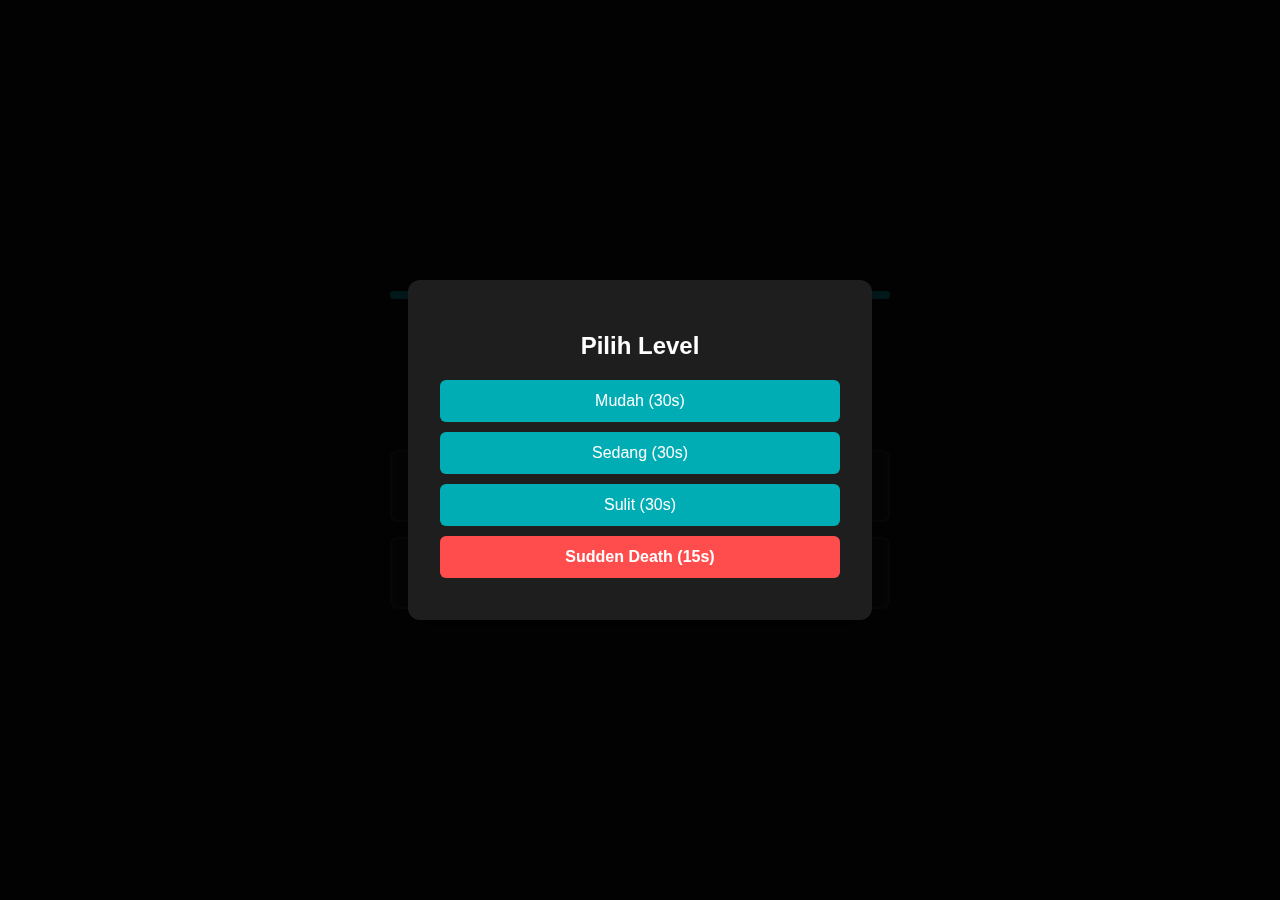
<file: redirect/mbut.html>
<!DOCTYPE html>
<html lang="id">
<head>
    <meta charset="UTF-8">
    <meta name="viewport" content="width=device-width, initial-scale=1.0">
    <title>Pure Math Challenge</title>
    <style>
        :root {
            --bg-color: #121212;
            --card-bg: #1e1e1e;
            --text-color: #ffffff;
            --accent-color: #00adb5;
            --error-color: #ff4d4d;
            --success-color: #4caf50;
        }

        body {
            font-family: 'Segoe UI', Tahoma, Geneva, Verdana, sans-serif;
            background-color: var(--bg-color);
            color: var(--text-color);
            display: flex;
            justify-content: center;
            align-items: center;
            height: 100vh;
            margin: 0;
            overflow: hidden;
        }

        /* Modal / Popup */
        #modal-overlay {
            position: fixed;
            top: 0; left: 0; width: 100%; height: 100%;
            background: rgba(0,0,0,0.85);
            display: flex;
            justify-content: center;
            align-items: center;
            z-index: 100;
        }

        .modal {
            background: var(--card-bg);
            padding: 2rem;
            border-radius: 12px;
            text-align: center;
            box-shadow: 0 10px 30px rgba(0,0,0,0.5);
            max-width: 400px;
            width: 90%;
        }

        .btn-level {
            display: block;
            width: 100%;
            padding: 12px;
            margin: 10px 0;
            border: none;
            border-radius: 6px;
            background: var(--accent-color);
            color: white;
            font-size: 1rem;
            cursor: pointer;
            transition: transform 0.2s, opacity 0.2s;
        }

        .btn-level:hover { transform: translateY(-2px); opacity: 0.9; }
        .btn-sd { background: var(--error-color); font-weight: bold; }

        /* Game UI */
        #game-container {
            text-align: center;
            width: 100%;
            max-width: 500px;
            padding: 20px;
        }

        #timer-bar {
            width: 100%;
            height: 8px;
            background: #333;
            border-radius: 4px;
            margin-bottom: 2rem;
            overflow: hidden;
        }

        #timer-fill {
            height: 100%;
            background: var(--accent-color);
            width: 100%;
            transition: width 0.1s linear;
        }

        #question {
            font-size: 3.5rem;
            margin-bottom: 2rem;
            font-weight: bold;
        }

        .options-grid {
            display: grid;
            grid-template-columns: 1fr 1fr;
            gap: 15px;
        }

        .option-btn {
            background: var(--card-bg);
            border: 2px solid #333;
            color: white;
            padding: 20px;
            font-size: 1.5rem;
            border-radius: 8px;
            cursor: pointer;
            transition: all 0.2s;
        }

        .option-btn:hover { border-color: var(--accent-color); }
        .option-btn.correct { background: var(--success-color); border-color: var(--success-color); }
        .option-btn.wrong { background: var(--error-color); border-color: var(--error-color); }

        #score-board {
            margin-top: 2rem;
            font-size: 1.2rem;
            color: #888;
        }
    </style>
</head>
<body>

    <div id="modal-overlay">
        <div class="modal">
            <h2>Pilih Level</h2>
            <button class="btn-level" onclick="startGame('easy')">Mudah (30s)</button>
            <button class="btn-level" onclick="startGame('medium')">Sedang (30s)</button>
            <button class="btn-level" onclick="startGame('hard')">Sulit (30s)</button>
            <button class="btn-level btn-sd" onclick="startGame('sd')">Sudden Death (15s)</button>
        </div>
    </div>

    <div id="game-container">
        <div id="timer-bar"><div id="timer-fill"></div></div>
        <div id="score-board">Skor: <span id="score">0</span> | Streak: <span id="streak">0</span></div>
        <div id="question">? + ?</div>
        <div class="options-grid">
            <button class="option-btn" onclick="checkAnswer(this)" id="opt0">-</button>
            <button class="option-btn" onclick="checkAnswer(this)" id="opt1">-</button>
            <button class="option-btn" onclick="checkAnswer(this)" id="opt2">-</button>
            <button class="option-btn" onclick="checkAnswer(this)" id="opt3">-</button>
        </div>
    </div>

    <script>
        let score = 0;
        let streak = 0;
        let currentAnswer = 0;
        let timeLeft = 30;
        let timerInterval;
        let currentMode = 'easy';
        let isGameOver = false;

        function startGame(mode) {
            currentMode = mode;
            score = 0;
            streak = 0;
            isGameOver = false;
            document.getElementById('score').innerText = score;
            document.getElementById('streak').innerText = streak;
            document.getElementById('modal-overlay').style.display = 'none';
            nextQuestion();
        }

        function nextQuestion() {
            if(isGameOver) return;
            
            // Reset UI
            const btns = document.querySelectorAll('.option-btn');
            btns.forEach(b => b.className = 'option-btn');
            
            // Atur Timer
            timeLeft = currentMode === 'sd' ? 15 : 30;
            startTimer();

            // Generate Soal
            let a, b, op;
            const ops = ['+', '-'];
            if(currentMode !== 'easy') ops.push('*');
            if(currentMode === 'hard') ops.push('/');

            op = ops[Math.floor(Math.random() * ops.length)];
            
            if(currentMode === 'easy') {
                a = Math.floor(Math.random() * 20) + 1;
                b = Math.floor(Math.random() * 20) + 1;
            } else if(currentMode === 'medium' || currentMode === 'sd') {
                a = Math.floor(Math.random() * 50) + 1;
                b = Math.floor(Math.random() * 30) + 1;
            } else {
                a = Math.floor(Math.random() * 100) + 10;
                b = Math.floor(Math.random() * 50) + 5;
            }

            if(op === '+') currentAnswer = a + b;
            else if(op === '-') { 
                if(a < b) [a, b] = [b, a]; // Biar gak negatif di level awal
                currentAnswer = a - b; 
            }
            else if(op === '*') currentAnswer = a * b;
            else if(op === '/') {
                currentAnswer = Math.floor(Math.random() * 10) + 1;
                a = currentAnswer * b; // Biar hasilnya bulat
            }

            document.getElementById('question').innerText = `${a} ${op.replace('*','×').replace('/','÷')} ${b}`;
            
            // Generate Pilihan (PG)
            let choices = [currentAnswer];
            while(choices.length < 4) {
                let off = Math.floor(Math.random() * 10) - 5;
                let fake = currentAnswer + off;
                if(!choices.includes(fake) && fake !== currentAnswer) choices.push(fake);
            }
            choices.sort(() => Math.random() - 0.5);

            choices.forEach((val, i) => {
                document.getElementById(`opt${i}`).innerText = val;
            });
        }

        function startTimer() {
            clearInterval(timerInterval);
            const max = currentMode === 'sd' ? 15 : 30;
            timerInterval = setInterval(() => {
                timeLeft -= 0.1;
                let percent = (timeLeft / max) * 100;
                document.getElementById('timer-fill').style.width = percent + "%";
                if(timeLeft <= 0) {
                    clearInterval(timerInterval);
                    gameOver("Waktu Habis!");
                }
            }, 100);
        }

        function checkAnswer(btn) {
            if(isGameOver) return;
            const chosen = parseInt(btn.innerText);
            
            if(chosen === currentAnswer) {
                score += (currentMode === 'sd' ? 20 : 10) + streak;
                streak++;
                btn.classList.add('correct');
                clearInterval(timerInterval);
                setTimeout(nextQuestion, 300);
            } else {
                btn.classList.add('wrong');
                if(currentMode === 'sd') {
                    gameOver("Salah di Sudden Death!");
                } else {
                    streak = 0;
                    setTimeout(nextQuestion, 300);
                }
            }
            document.getElementById('score').innerText = score;
            document.getElementById('streak').innerText = streak;
        }

        function gameOver(msg) {
            isGameOver = true;
            clearInterval(timerInterval);
            alert(`${msg}\nSkor Akhir: ${score}`);
            document.getElementById('modal-overlay').style.display = 'flex';
        }

        // Support Keyboard 1, 2, 3, 4
        window.addEventListener('keydown', (e) => {
            if(e.key >= 1 && e.key <= 4) {
                document.getElementById(`opt${e.key-1}`).click();
            }
        });
    </script>
</body>
</html>
</file>
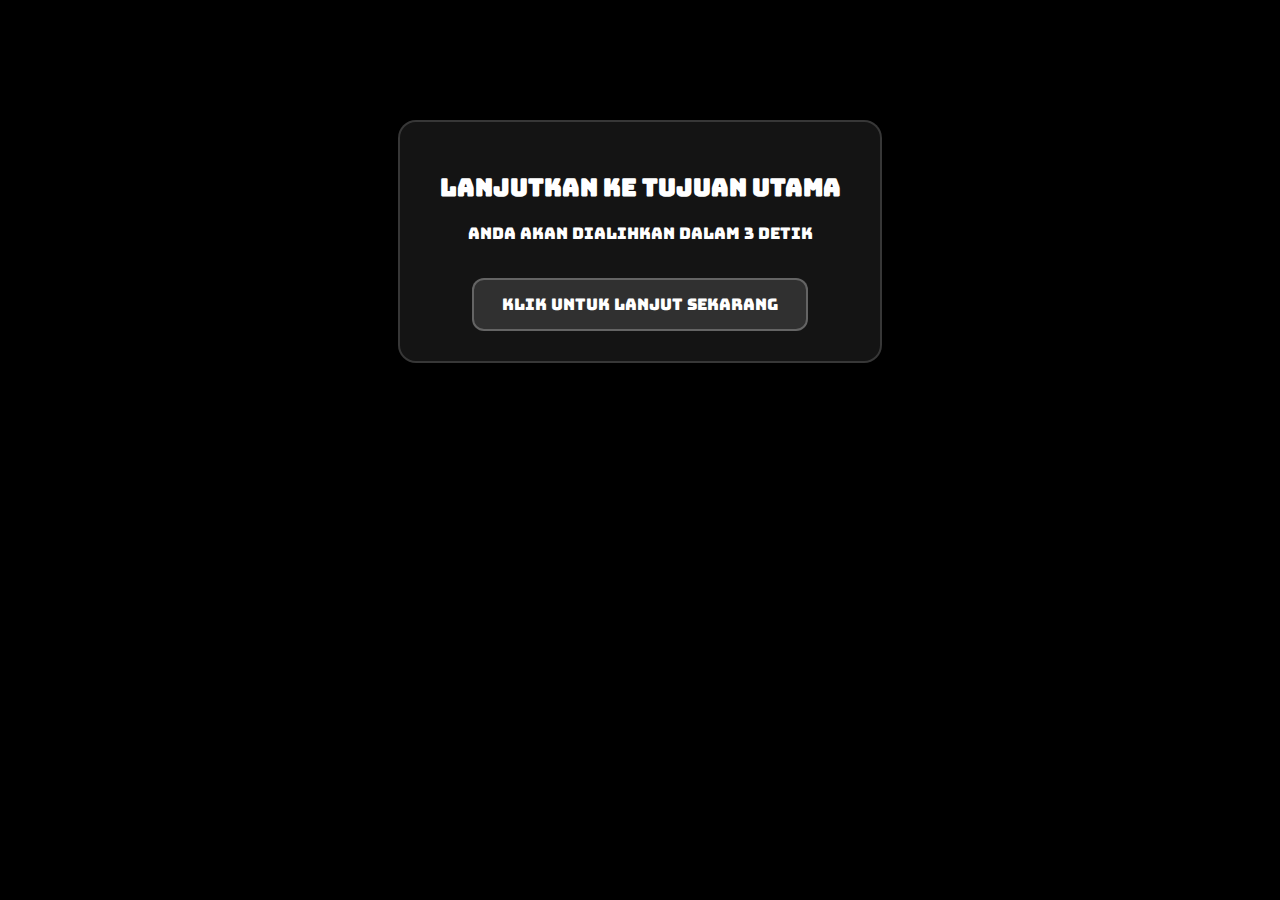
<file: redirect/redirect.html>
<!DOCTYPE html>
<html lang="id">
<head>
<meta charset="UTF-8">
<meta name="viewport" content="width=device-width, initial-scale=1.0">
<title>Mengalihkan...</title>

<link href="https://fonts.googleapis.com/css2?family=Bungee&display=swap" rel="stylesheet">

<style>
    body {
        margin: 0;
        background: #000000;
        font-family: 'Bungee', sans-serif;
        color: #fff;
        text-align: center;
        padding-top: 120px;
    }
    .box {
        background: rgba(255, 255, 255, 0.08);
        padding: 30px;
        width: 90%;
        max-width: 420px;
        margin: auto;
        border-radius: 18px;
        border: 2px solid rgba(255, 255, 255, 0.15);
    }
    .btn {
        display: inline-block;
        background: rgba(255, 255, 255, 0.12);
        padding: 14px 28px;
        margin-top: 18px;
        color: white;
        text-decoration: none;
        border-radius: 12px;
        border: 2px solid rgba(255, 255, 255, 0.25);
        transition: 0.2s;
    }
    .btn:hover {
        background: rgba(255, 255, 255, 0.22);
        transform: scale(1.05);
    }
</style>

<script>
    const params = new URLSearchParams(window.location.search);
    const targetURL = params.get("u") || "https://cdn.faanrky.my.id"; 
    let timer = Number(params.get("t")) || 3;

    if (timer < 1) timer = 1;

    function countdown() {
        document.getElementById("counter").textContent = timer;

        if (timer <= 0) {
            window.location.href = targetURL;
        } else {
            timer--;
            setTimeout(countdown, 1000);
        }
    }

    window.onload = () => {
        document.getElementById("btn").href = targetURL;
        countdown();
    };
</script>

</head>
<body>

<div class="box">
    <h2>Lanjutkan ke tujuan utama</h2>
    <p>Anda akan dialihkan dalam <span id="counter"></span> detik</p>

    <a id="btn" class="btn" href="#">Klik untuk lanjut sekarang</a>
</div>

</body>
</html>
</file>
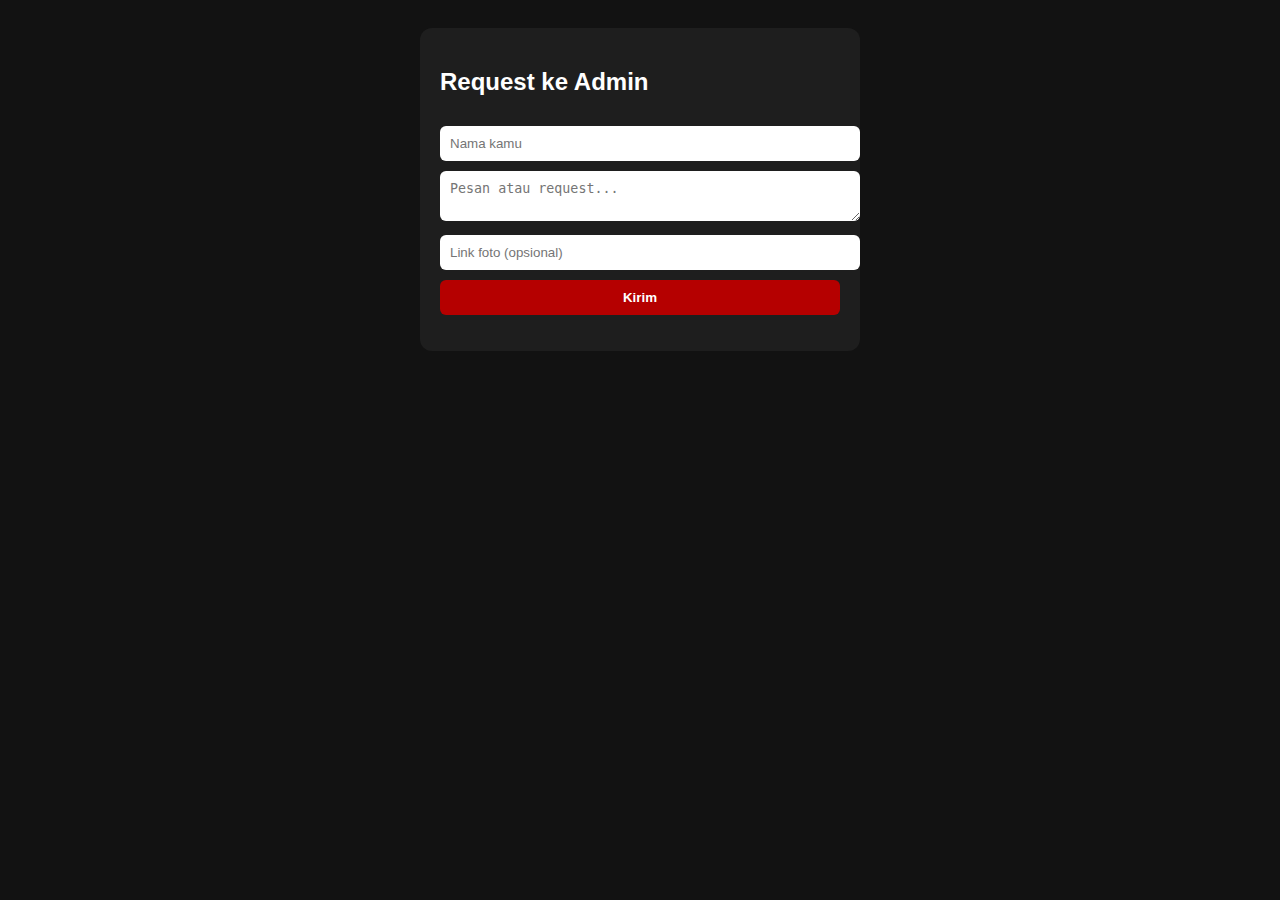
<file: redirect/rikues.html>
<!DOCTYPE html>
<html lang="id">
<head>
  <meta charset="UTF-8">
  <title>Request via Telegram</title>
  <style>
      body {
        font-family: Arial, sans-serif;
        background: #121212;
        color: #fff;
        padding: 20px;
      }
      .card {
        background: #1e1e1e;
        padding: 20px;
        border-radius: 12px;
        max-width: 400px;
        margin: auto;
      }
      input, textarea, button {
        width: 100%;
        margin-top: 10px;
        padding: 10px;
        border-radius: 6px;
        border: none;
      }
      button {
        background: #b50000;
        color: #fff;
        font-weight: bold;
        cursor: pointer;
      }
  </style>
</head>
<body>

<div class="card">
    <h2>Request ke Admin</h2>

    <input type="text" id="nama" placeholder="Nama kamu" required>
    <textarea id="pesan" placeholder="Pesan atau request..." required></textarea>
    <input type="text" id="foto" placeholder="Link foto (opsional)">
    
    <button onclick="kirimRequest()">Kirim</button>

    <p id="status"></p>
</div>

<script>
async function kirimRequest() {
    const nama = document.getElementById('nama').value;
    const pesan = document.getElementById('pesan').value;
    const foto = document.getElementById('foto').value;

    if (!nama || !pesan) {
        return alert("Nama dan pesan wajib diisi!");
    }

    const BOT_TOKEN = "7633053355:AAHWtCVc-pDNzfk3fBjRU-JWN3jjMbMf75w";
    const CHAT_ID = "5091570030";

    const caption = `📩 *Request Baru Dari Website*\n\n👤 Nama: ${nama}\n💬 Request: ${pesan}`

    const url = `https://api.telegram.org/bot${BOT_TOKEN}/sendPhoto`;

    // 🔥 Jika foto kosong → gunakan backend NGL generator
    let photoURL = foto.trim() !== "" 
        ? foto 
        : `https://fathurweb.qzz.io/api/canvas/ngl?${encodeURIComponent(nama)}=jika&text=${encodeURIComponent(pesan)}`;

    const fd = new FormData();
    fd.append("chat_id", CHAT_ID);
    fd.append("caption", caption);
    fd.append("parse_mode", "Markdown");
    fd.append("photo", photoURL);

    document.getElementById('status').innerText = "Mengirim...";

    try {
      let res = await fetch(url, {
        method: "POST",
        body: fd
      });

      if (res.ok) {
        document.getElementById('status').innerText = "✔ Berhasil dikirim!";
      } else {
        document.getElementById('status').innerText = "❌ Gagal mengirim.";
      }

    } catch (e) {
      document.getElementById('status').innerText = "⚠ Error koneksi.";
    }
}
</script>

</body>
</html>
</file>
